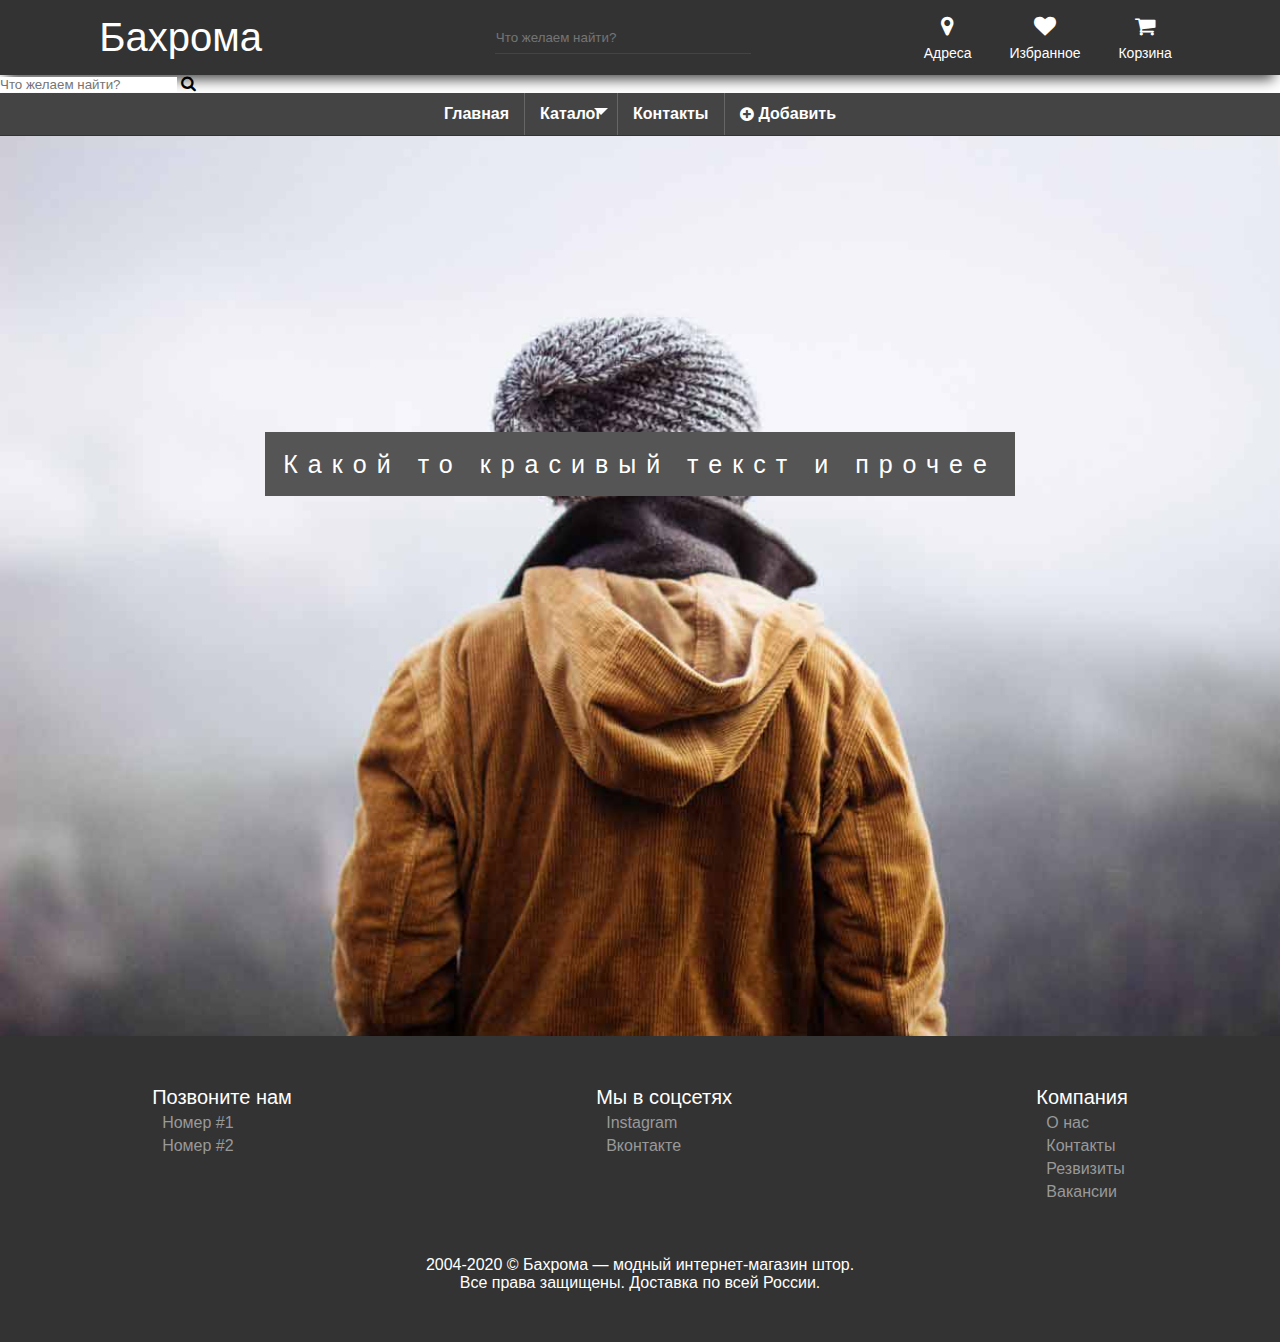
<file: index.html>
<!DOCTYPE html>
<html lang="ru"><head>
<meta http-equiv="content-type" content="text/html; charset=UTF-8">
	<meta charset="UTF-8">
	<meta name="viewport" content="width=device-width, initial-scale=1.0">
	<link rel="stylesheet" href="https://cdnjs.cloudflare.com/ajax/libs/font-awesome/4.7.0/css/font-awesome.min.css">
	<link rel="stylesheet" href="styles/header.css">
	<link rel="stylesheet" href="styles/main.css">
	<link rel="stylesheet" href="styles/sidenav.css">
	<link rel="stylesheet" href="styles/footer.css">
	<link rel="stylesheet" href="styles/fonts.css">
	<link rel="stylesheet" href="styles/mainSlides.css">
	<title>Document</title>
</head>
<body>
	<header class="header" id="header">
		<div class="header__logo">
			<a href="#">Бахрома</a>
		</div>
		<div class="header__search">
			<input type="text" placeholder="Что желаем найти?">
			<span></span>
		</div>
		<div class="header__menu">
			<div class="header__location">
				<i class="fa fa-map-marker" aria-hidden="true"></i>
				<a href="#">Адреса</a>
			</div>
			<div class="header__fav">
				<i class="fa fa-heart" aria-hidden="true"></i>
				<a href="#">Избранное</a>
			</div>
			<div class="header__cart">
				<i class="fa fa-shopping-cart" aria-hidden="true"></i>
				<a href="#">Корзина</a>
			</div>
		</div>
	</header>
	<div class="mobileSearch" id="mobileSearch">
		<input type="text" placeholder="Что желаем найти?">
		<i class="fa fa-search" aria-hidden="true"></i>
	</div>
	<div class="wrapper">
		<div class="topnav__container" id="topnav__container">
			<nav class="four" id="topnav">
				<ul class="accordeon"><li><a href="http://shtori/">Главная</a></li><li class="childs">
              <a href="catalog/index.html">Каталог</a><a class="drop"></a><ul class="subMenu" id="subMenu1"><div class="ul__wrap"><li class="childs">
              <a href="catalog/index.html">Бархат</a><a class="drop"></a><ul class="subMenu" id="subMenu3"><div class="ul__wrap"><li>
              <a href="catalog/index.html">Подменю</a></li><li>
              <a href="http://shtori/catalog?=12">Подменю 2</a></li></div></ul></li><li>
              <a href="catalog/index.html">Блэкаут</a></li><li>
              <a href="catalog/index.html">Жаккард</a></li><li>
              <a href="catalog/index.html">Портьера</a></li><li>
              <a href="catalog/index.html">Тафта</a></li><li>
              <a href="catalog/index.html">Лён</a></li><li>
              <a href="catalog/index.html">Тюль</a></li></div></ul></li><li>
              <a href="#">Контакты</a></li><li><a href="#" class="accordeon__add"><i class="fa fa-plus-circle addItemMenu" aria-hidden="true"></i>Добавить</a><ul class="subMenu"><div class="ul__wrap"><li class="childs"><a href="#">Добавить подменю</a></li></div></ul></li></ul>			</nav>
		</div>
		<!-- <section class="mainSlides">
			<div class="mainSlides__wrapper">
				<div class="mainSlides__container">
					<div class="container__text">
						<span>Какой то красивый текст и прочее</span>
					</div>
				</div>
			</div>
		</section> -->
<main>
	<section class="mainSlides">
			<div class="mainSlides__wrapper">
				<div class="mainSlides__container">
					<div class="container__text">
						<span>Какой то красивый текст и прочее</span>
					</div>
				</div>
			</div>
		</section>
</main>
<div class="bottomPanel">
	<a href="#"><i class="fa fa-map-marker" aria-hidden="true"></i></a>
	<a href="#"><i class="fa fa-heart" aria-hidden="true"></i></a>
	<a href="#"><i class="fa fa-shopping-cart" aria-hidden="true"></i></a>
	<a href="#" class="bottomPanel__search" id="bottomPanel__search" onclick="openSearch();"><i class="fa fa-search" aria-hidden="true"></i></a>
	<a class="bottomPanel__menu" id="bottomPanel__menu" onclick="openMobileMenu();"><i class="fa fa-bars" aria-hidden="true"></i></a>
</div>
<script src="scripts/open-mobile-menu.js"></script>
<script src="scripts/mobile-search.js"></script>
<footer class="footer" id="footer">
	<div class="footer__top">
		<div class="footer__contacts column">
			<p>Позвоните нам</p>
			<a href="tel:89627254978">Номер #1</a>
			<a href="tel:89627254978">Номер #2</a>
		</div>
		<div class="footer__social column">
			<p>Мы в соцсетях</p>
			<a href="#">Instagram</a>
			<a href="#">Вконтакте</a>
		</div>
		<div class="footer__company column">
			<p>Компания</p>
			<a href="#">О нас</a>
			<a href="#">Контакты</a>
			<a href="#">Резвизиты</a>
			<a href="#">Вакансии</a>
		</div>
	</div>
	<div class="footer__bottom">
		<p>2004-2020 © Бахрома — модный интернет-магазин штор. <br> Все права защищены. Доставка по всей России.</p>
	</div>
</footer>
</div>

</body></html>
</file>
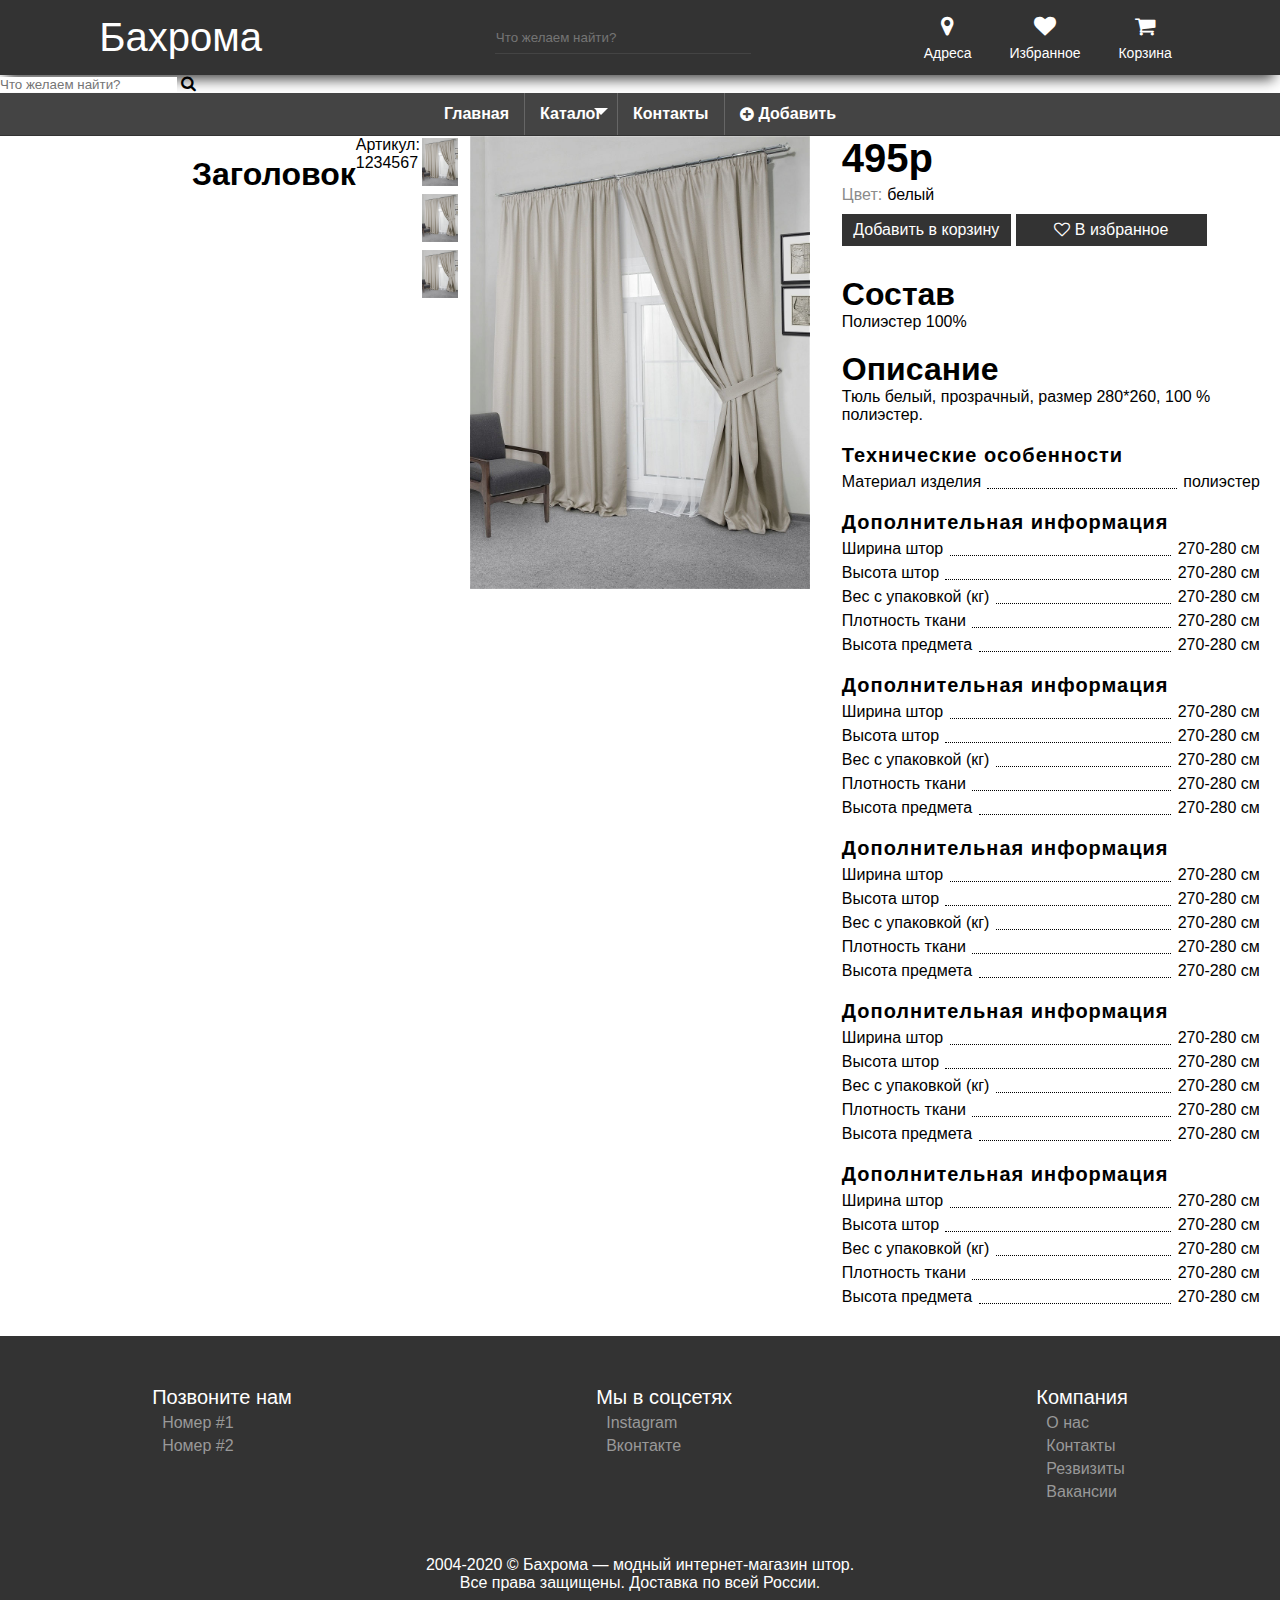
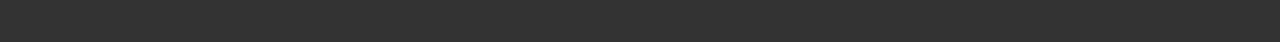
<file: catalog/detail/index.html>
<!DOCTYPE html>
<html lang="ru"><head>
<meta http-equiv="content-type" content="text/html; charset=UTF-8">
	<meta charset="UTF-8">
	<meta name="viewport" content="width=device-width, initial-scale=1.0">
	<link rel="stylesheet" href="https://cdnjs.cloudflare.com/ajax/libs/font-awesome/4.7.0/css/font-awesome.min.css">
	<link rel="stylesheet" href="../../styles/header.css">
	<link rel="stylesheet" href="../../styles/main.css">
	<link rel="stylesheet" href="../../styles/sidenav.css">
	<link rel="stylesheet" href="../../styles/footer.css">
	<link rel="stylesheet" href="../../styles/fonts.css">
	<link rel="stylesheet" href="../../styles/detailContent.css">	<title>Document</title>
</head>
<body>
	<header class="header" id="header">
		<div class="header__logo">
			<a href="../../index.html">Бахрома</a>
		</div>
		<div class="header__search">
			<input type="text" placeholder="Что желаем найти?">
			<span></span>
		</div>
		<div class="header__menu">
			<div class="header__location">
				<i class="fa fa-map-marker" aria-hidden="true"></i>
				<a href="#">Адреса</a>
			</div>
			<div class="header__fav">
				<i class="fa fa-heart" aria-hidden="true"></i>
				<a href="#">Избранное</a>
			</div>
			<div class="header__cart">
				<i class="fa fa-shopping-cart" aria-hidden="true"></i>
				<a href="#">Корзина</a>
			</div>
		</div>
	</header>
	<div class="mobileSearch" id="mobileSearch">
		<input type="text" placeholder="Что желаем найти?">
		<i class="fa fa-search" aria-hidden="true"></i>
	</div>
	<div class="wrapper">
		<div class="topnav__container" id="topnav__container">
			<nav class="four" id="topnav">
				<ul class="accordeon"><li><a href="../../index.html">Главная</a></li><li class="childs">
              <a href="../index.html">Каталог</a><a class="drop"></a><ul class="subMenu" id="subMenu1"><div class="ul__wrap"><li class="childs">
              <a href="../index.html">Бархат</a><a class="drop"></a><ul class="subMenu" id="subMenu3"><div class="ul__wrap"><li>
              <a href="../index.html">Подменю</a></li><li>
              <a href="../index.html">Подменю 2</a></li></div></ul></li><li>
              <a href="../index.html">Блэкаут</a></li><li>
              <a href="../index.html">Жаккард</a></li><li>
              <a href="../index.html">Портьера</a></li><li>
              <a href="../index.html">Тафта</a></li><li>
              <a href="../index.html">Лён</a></li><li>
              <a href="../index.html">Тюль</a></li></div></ul></li><li>
              <a href="#">Контакты</a></li><li><a href="#" class="accordeon__add"><i class="fa fa-plus-circle addItemMenu" aria-hidden="true"></i>Добавить</a><ul class="subMenu"><div class="ul__wrap"><li class="childs"><a href="#">Добавить подменю</a></li></div></ul></li></ul>			</nav>
		</div>
		<!-- <section class="mainSlides">
			<div class="mainSlides__wrapper">
				<div class="mainSlides__container">
					<div class="container__text">
						<span>Какой то красивый текст и прочее</span>
					</div>
				</div>
			</div>
		</section> -->
<main id="main">
	<script src="index_files/jquery-3.js"></script>
	<section class="detailContent">
		<div class="detailContent__wrapper">
		<div class="detailContent__container">
			<div class="detailContent__title">
			<h1>Заголовок </h1>
		</div>
		<div class="detailContent__art">
			Артикул:
			<span>1234567</span>
		</div>
			<div class="detailContent__leftImageBox" id="leftImageBox">
				<div class="leftImageBox__small">
					<img src="index_files/12005147-1.jpg" alt="">
					<img src="index_files/12005147-1.jpg" alt="">
					<img src="index_files/12005147-1.jpg" alt="">
				</div>
				<div class="leftImageBox__big">
					<img src="index_files/12005147-1.jpg" alt="">
				</div>
			</div>

			<div class="detailContent__rightBox" id="rightBox">
				<div class="rightBox__top">
					<div class="rightBox__price">
						<strong>495p</strong>
					</div>
					<!-- <span class="rightBox__oldPrice">
						<del class="oldPrice__text">
							123P
						</del>
					</span> -->
					<div class="rightBox__colorBox">
						<p class="rightBox__color">Цвет:</p>
						<p>белый</p>
					</div>
					<div class="rightBox__addCart">
						<a href="#" class="rightBox__addToCart">Добавить в корзину</a>
						<a href="#" class="rightBox__addToFav"><i class="fa fa-heart-o" aria-hidden="true"></i> В избранное</a>
					</div>
				</div>
				<div class="rightBox__struct">
					<h1>Состав</h1>
					<p>Полиэстер 100%</p>
				</div>
				<div class="rightBox__about">
					<div class="rightBox__aboutTop">
						<h1>Описание</h1>
						<p>Тюль белый, прозрачный, размер 280*260, 100 % полиэстер.</p>
					</div>
					<div class="rightBox__detail">
						<div class="rightBox__detailBox">
							<div class="rightBox__detailTop">
								<p>Технические особенности</p>
							</div>
							<div class="rightBox__detailItem">
								<p>Материал изделия</p>
								<div class="dots"></div>
								<p>полиэстер</p>
							</div>
						</div>
						<div class="rightBox__detailBox">
							<div class="rightBox__detailTop">
								<p>Дополнительная информация</p>
							</div>
							<div class="rightBox__detailItem">
								<p>Ширина штор</p>
								<div class="dots"></div>
								<p>270-280 см</p>
							</div>
							<div class="rightBox__detailItem">
								<p>Высота штор</p>
								<div class="dots"></div>
								<p>270-280 см</p>
							</div>
							<div class="rightBox__detailItem">
								<p>Вес с упаковкой (кг)</p>
								<div class="dots"></div>
								<p>270-280 см</p>
							</div>
							<div class="rightBox__detailItem">
								<p>Плотность ткани</p>
								<div class="dots"></div>
								<p>270-280 см</p>
							</div>
							<div class="rightBox__detailItem">
								<p>Высота предмета</p>
								<div class="dots"></div>
								<p>270-280 см</p>
							</div>
						</div>
						<div class="rightBox__detailBox">
							<div class="rightBox__detailTop">
								<p>Дополнительная информация</p>
							</div>
							<div class="rightBox__detailItem">
								<p>Ширина штор</p>
								<div class="dots"></div>
								<p>270-280 см</p>
							</div>
							<div class="rightBox__detailItem">
								<p>Высота штор</p>
								<div class="dots"></div>
								<p>270-280 см</p>
							</div>
							<div class="rightBox__detailItem">
								<p>Вес с упаковкой (кг)</p>
								<div class="dots"></div>
								<p>270-280 см</p>
							</div>
							<div class="rightBox__detailItem">
								<p>Плотность ткани</p>
								<div class="dots"></div>
								<p>270-280 см</p>
							</div>
							<div class="rightBox__detailItem">
								<p>Высота предмета</p>
								<div class="dots"></div>
								<p>270-280 см</p>
							</div>
						</div>
						<div class="rightBox__detailBox">
							<div class="rightBox__detailTop">
								<p>Дополнительная информация</p>
							</div>
							<div class="rightBox__detailItem">
								<p>Ширина штор</p>
								<div class="dots"></div>
								<p>270-280 см</p>
							</div>
							<div class="rightBox__detailItem">
								<p>Высота штор</p>
								<div class="dots"></div>
								<p>270-280 см</p>
							</div>
							<div class="rightBox__detailItem">
								<p>Вес с упаковкой (кг)</p>
								<div class="dots"></div>
								<p>270-280 см</p>
							</div>
							<div class="rightBox__detailItem">
								<p>Плотность ткани</p>
								<div class="dots"></div>
								<p>270-280 см</p>
							</div>
							<div class="rightBox__detailItem">
								<p>Высота предмета</p>
								<div class="dots"></div>
								<p>270-280 см</p>
							</div>
						</div>
						<div class="rightBox__detailBox">
							<div class="rightBox__detailTop">
								<p>Дополнительная информация</p>
							</div>
							<div class="rightBox__detailItem">
								<p>Ширина штор</p>
								<div class="dots"></div>
								<p>270-280 см</p>
							</div>
							<div class="rightBox__detailItem">
								<p>Высота штор</p>
								<div class="dots"></div>
								<p>270-280 см</p>
							</div>
							<div class="rightBox__detailItem">
								<p>Вес с упаковкой (кг)</p>
								<div class="dots"></div>
								<p>270-280 см</p>
							</div>
							<div class="rightBox__detailItem">
								<p>Плотность ткани</p>
								<div class="dots"></div>
								<p>270-280 см</p>
							</div>
							<div class="rightBox__detailItem">
								<p>Высота предмета</p>
								<div class="dots"></div>
								<p>270-280 см</p>
							</div>
						</div>
						<div class="rightBox__detailBox">
							<div class="rightBox__detailTop">
								<p>Дополнительная информация</p>
							</div>
							<div class="rightBox__detailItem">
								<p>Ширина штор</p>
								<div class="dots"></div>
								<p>270-280 см</p>
							</div>
							<div class="rightBox__detailItem">
								<p>Высота штор</p>
								<div class="dots"></div>
								<p>270-280 см</p>
							</div>
							<div class="rightBox__detailItem">
								<p>Вес с упаковкой (кг)</p>
								<div class="dots"></div>
								<p>270-280 см</p>
							</div>
							<div class="rightBox__detailItem">
								<p>Плотность ткани</p>
								<div class="dots"></div>
								<p>270-280 см</p>
							</div>
							<div class="rightBox__detailItem">
								<p>Высота предмета</p>
								<div class="dots"></div>
								<p>270-280 см</p>
							</div>
						</div>
					</div>
				</div>
			</div>

		</div>
	</div>
	</section>
</main>
<script src="index_files/header.js"></script>

<div class="bottomPanel">
	<a href="#"><i class="fa fa-map-marker" aria-hidden="true"></i></a>
	<a href="#"><i class="fa fa-heart" aria-hidden="true"></i></a>
	<a href="#"><i class="fa fa-shopping-cart" aria-hidden="true"></i></a>
	<a href="#" class="bottomPanel__search" id="bottomPanel__search" onclick="openSearch();"><i class="fa fa-search" aria-hidden="true"></i></a>
	<a class="bottomPanel__menu" id="bottomPanel__menu" onclick="openMobileMenu();"><i class="fa fa-bars" aria-hidden="true"></i></a>
</div>
<script src="index_files/open-mobile-menu.js"></script>
<script src="index_files/mobile-search.js"></script>
<footer class="footer" id="footer">
	<div class="footer__top">
		<div class="footer__contacts column">
			<p>Позвоните нам</p>
			<a href="tel:89627254978">Номер #1</a>
			<a href="tel:89627254978">Номер #2</a>
		</div>
		<div class="footer__social column">
			<p>Мы в соцсетях</p>
			<a href="#">Instagram</a>
			<a href="#">Вконтакте</a>
		</div>
		<div class="footer__company column">
			<p>Компания</p>
			<a href="#">О нас</a>
			<a href="#">Контакты</a>
			<a href="#">Резвизиты</a>
			<a href="#">Вакансии</a>
		</div>
	</div>
	<div class="footer__bottom">
		<p>2004-2020 © Бахрома — модный интернет-магазин штор. <br> Все права защищены. Доставка по всей России.</p>
	</div>
</footer>
</div>

</body></html>
</file>
<file: styles/header.css>
.header{
	display: flex;
	flex-direction: row;
	justify-content: space-around;
	align-items: center;
	/*border-bottom: 2px solid #333;*/
	padding: 10px 0px 10px 0px;
	box-shadow: 0px 10px 13px -6px rgba(0,0,0,0.75);
	z-index: 99;
	/*position: fixed;*/
	width: 100%;
	background: #333;
	color: white;
	top: 0;
	transition: 0.5s;
}

.scrolled{
	position: sticky;
	background: #333;
}

.header__logo a{
	font-size: 40px;
	text-decoration: none;
	color: white;
	transition: 0.1s;
}

.header__logo a:hover{
	text-shadow: 0px 0px 12px rgba(150, 150, 150, 1);
}

.header__search{
	display: flex;
	justify-content: center;
	width: 20%;
	position: relative;
	left: 2.7%;
}

.header__search input{
	/*border-bottom: 1px solid white;*/
	/*padding: 8px;*/
	width: 100%;
	/*transition: all 0.3s;*/
	background-color: transparent;
	color: white;
	padding: 8px 1px;
	border-bottom: 1px solid #444;
}

.header__search span{
	position: absolute;
bottom: 0;
left: 50%;
width: 0;
height: 2px;
background-color: white;
transition: 0.4s;
}

.header__search input:focus~span{
	width: 100%;
	transition: 0.4s;
	left: 0;
}


.header__menu{
	display: flex;
	flex-direction: row;
	margin-top: 5px;
}

.header__menu a{
	text-decoration: none;
	margin: 0px 5px 0 5px;
	padding: 4px;
	font-size: 14px;
	color: white;
	transition: 0.1s;
	border-radius: 10px;
}

.header__menu a:hover{
	color: white;
	background: #555;
}

.header i{
	font-size: 22px;
	margin-bottom: 4px;
}

.header__location{
	display: flex;
	flex-direction: column;
	align-items: center;
	margin-right: 20px;
	font-size: 14px;
}

.header__fav{
	display: flex;
	flex-direction: column;
	align-items: center;
	margin-right: 20px;
	font-size: 14px;
}

.header__cart{
	display: flex;
	flex-direction: column;
	align-items: center;
	font-size: 14px;
}
</file>
<file: styles/main.css>
*{
	padding: 0;
	margin: 0;
	border: 0;
	outline: none;
	font-family: system,-apple-system,BlinkMacSystemFont,'Segoe UI','Segoe WP',Roboto,Ubuntu,Oxygen,Cantarell,'Fira Sans','Helvetica Neue',Helvetica,'Lucida Grande','Droid Sans',Tahoma,'Microsoft Sans Serif',sans-serif;
	box-sizing: border-box;
	-webkit-box-sizing: border-box;
	-moz-box-sizing: border-box;
}

html, body{
	height: 100%;
}

.wrapper{
	display: flex;
	flex-direction: column;
	min-height: 100%;
}

main{
	flex: 1 0 auto;
	min-height: calc(100vh - 124px);
}
</file>
<file: styles/sidenav.css>
.topnav__container{
	display: flex;
	align-items: center;
	justify-content: center;
	background-color: #444;
	width: 100%;
	position: sticky;
	/*top: 73px;*/
	top: 0;
	border-bottom: 1px solid #333;
	z-index: 5;
}

.sticky{
	position: sticky;
}

#topnav .childs{
	cursor: pointer;
}

#topnav .subMenu{
	width: 230px;
}

#topnav .subMenu a{
	word-wrap: anywhere;
}

#topnav ul{
    list-style: none;
    /*width: 230px;*/
    color: #fff;
    background: #444;
	/*border: 2px solid #333;*/
	display: flex;
	align-items: center;
}

#topnav ul li{
	position: relative;
}

#topnav ul li:not(:last-child){
	border-right: 1px solid #666;
}

#topnav ul li:hover > a, #topnav ul li:hover p{
	background-color: #333;
    color: #cfac6a!important;
}

#topnav ul li:hover .drop:after{
	border-top: 7px solid #cfac6a;
}

#topnav ul li ul{
	display: none;
	background: none;
	position: absolute;
	top: 46px;
	left: 0;
}

#topnav .ul__wrap{
	background: rgba(0, 0, 0, 0.9);
	position: relative;
	top: 9px;
}

#topnav ul li ul a:hover{
	background: #333;
}

#topnav ul li:hover ul{
	display: block;
}

#topnav ul li a:not(.drop), #topnav ul li p{
	color: #fff;
	padding: 12px 15px 12px 15px;
	display: block;
	text-decoration: none;
	font-weight: bold;
	display: -webkit-box;
	display: -ms-flexbox;
	display: flex;
	-webkit-box-pack: justify;
	    -ms-flex-pack: justify;
	        justify-content: space-between;
	display: flex;
	align-items: center;
	/*width: 100%;
	white-space: nowrap;*/
	/*-webkit-transition: 0.2s;
	-o-transition: 0.2s;
	transition: 0.2s;*/
}

#topnav .drop{
	position: absolute;
    top: 0;
    right: 0;
    padding: 7.5px 9.5px 12px 11.5px;
}

#topnav .drop:after{
    -ms-flex-item-align: center;
    -ms-grid-row-align: center;
    align-self: center;
	width: 0;
	border-left: 7px solid transparent;
  border-right: 7px solid transparent;
  border-top: 7px solid white;
	content: '';
	display: inline-block;
	position: relative;
	right: 0;
}

.closeNav{
	display: none;
}

.ul__wrap:after, .ul__wrap:before {
	content: ""; 
	border: solid transparent;
	position: absolute;    
	left: 8px;
	bottom: 100%;
}
.ul__wrap:after {
	border-bottom-color: rgba(0, 0, 0, 0.9);
	border-width: 8px;
	margin-left: 0;
}
.ul__wrap:before {
	border-bottom-color: #cfac6a;
	border-width: 9px;
	margin-left: -1px;
}


#topnav .addItemMenu{
	margin-right: 5px;
}

@media screen and (max-width: 1024px) {
	#topnav{
		display: none;
		background: rgba(0, 0, 0, 0.9);
		height: 100%;
		width: 230px;
		position: fixed;
		top: 0;
		left: 0;
		overflow-y: scroll;
		z-index: 1;
	}

	#topnav .accordeon{
		border: none;
		margin-top: 40px;
		background-color: unset;
	}

	#topnav ul li:hover > a:not(.drop){
		background-color: unset;
	}

	#topnav ul li ul{
		background: #222;
		position: unset;
		border: 0;
	}

	#topnav ul li:hover ul{
		display: none;
	}

	#topnav ul li a:hover:not(.drop){
		background-color: #444;
		color: #cfac6a;
	}

	#topnav .active:after{
		border-top: 7px solid #cfac6a!important;
	}

	#topnav .drop{
		padding: 13.5px 11.5px 6.5px 11.5px;
	}

	#topnav .drop:hover:after{
		border-top: 7px solid black!important;
	}

	#topnav .drop:after{
		border: 0;
		border: 5px solid transparent;
		border-top: 7px solid white;
	}

	#topnav .drop:hover{
		background: #cfac6a;
		transition: all 0.3s;
	}

	#topnav ul li .active > a{
		background: #333;
	}

	.closeNav{
		display: block;
		position: absolute;
		right: 0;
		padding-right: 15px;
		font-size: 36px;
		color: white;
		cursor: pointer;
	}

	.closeNav:hover{
		color: #cfac6a;
		-webkit-transition: 0.2s;
		-o-transition: 0.2s;
		transition: 0.2s;
	}
}
</file>
<file: styles/footer.css>
.footer{
	background-color: #333;
	color: white;
	padding: 50px 0;
	z-index: 1;
}

.footer__top{
	display: flex;
	flex-direction: row;
	justify-content: space-around;
	margin-bottom: 50px;
}

.column{
	display: flex;
	flex-direction: column;
}

.column p{
	font-size: 20px;
	margin-bottom: 5px;
}

.column a{
	text-decoration: none;
	color: #999;
	margin-bottom: 5px;
	margin-left: 10px;
}

.footer__contacts p{
	
}

.footer__bottom p{
	text-align: center;
}

.bottomPanel{
	display: none;
}

@media screen and (max-width: 839px){

	.footer{
		padding: 35px 0;
		padding-bottom: 89px;
		display: flex;
		flex-direction: column;
		align-items: center;
	}

	.footer__top{
		justify-content: normal;
		margin-bottom: 0;
		flex-wrap: wrap;
	}

	.footer__bottom{
		margin-top: 20px;
	}

	.footer__contacts{
		flex-grow: 1;
	}

	.column{
		margin: 10px;
	}

	.bottomPanel{
		display: flex;
		align-items: center;
		position: fixed;
		bottom: 0;
		justify-content: space-around;
		width: 100%;
		background-color: #333;
		padding: 7px;
		font-size: 24px;
		z-index: 5;
	}

	.bottomPanel a{
		color: white;
		border-radius: 50%;
		background-color: #555;
		width: 40px;
		height: 40px;
		display: flex;
		justify-content: center;
		align-items: center;
		text-decoration: none;
	}

	.bottomPanel a:active{
		background-color: #777;
	}

}
</file>
<file: styles/fonts.css>
/* Обычный */

@font-face {

	font-family: 'FontsOnline'; 

	src: url(/fonts/10369.ttf); 

}
</file>
<file: styles/mainSlides.css>
.mainSlides{
	width: 100%;
	height: 100vh;
}

.mainSlides__wrapper{
	height: 100%;
}

.mainSlides__container{
	height: 100%;
	background-image: url(../images/img_parallax.jpg);
	background-position: center;
	background-repeat: no-repeat;
	background-size: cover;
}

.container__text{
	width: 100%;
	position: absolute;
	top: 50%;
	text-align: center;
}

.mainSlides__container span{
	background-color: #555;
	color: white;
	padding: 18px;
	font-size: 25px;
	letter-spacing: 10px;
}
</file>
<file: styles/detailContent.css>
.detailContent__title{
	margin: 20px auto 5px auto;
	width: 70%;
}

.detailContent__title input{
	font-size: 24px;
}

.detailContent__art{
	margin: 0px auto 20px auto;
	width: 70%;
}

.detailContent__container{
	display: flex;
	margin: 0 auto;
    width: 70%;
    margin-bottom: 30px;
}

.detailContent__leftImageBox{
	display: flex;
}

.leftImageBox__small{
	width: 40px;
	margin-right: 10px;
}

.leftImageBox__small img{
	width: 100%;
	min-height: 40px;
	border: 2px solid transparent;
}

.leftImageBox__small img:hover{
	border-color: #333;
}

.leftImageBox__big{
	width: 340px;
}

.leftImageBox__big img{
	width: 100%;
}

.detailContent__rightBox{
	margin-left: 32px;
	width: 29%;
	min-width: 418px;
}

.RScrolled{
	margin-left: 422px;
}

.LScrolled{
	position: fixed;
	top: 70px;
}

.rightBox__price{
	margin-bottom: 5px;
}

.rightBox__price strong{
	font-size: 40px;
}

.rightBox__colorBox{
	display: flex;
	margin-bottom: 10px;
}

.rightBox__color{
	margin-right: 5px;
	color: #8b8b8b;
}

.rightBox__addCart{
	display: flex;
}

.rightBox__addCart a{
	float: left;
	text-decoration: none;
	padding: 7px;
	background-color: #333;
	color: white;
	text-align: center;
}

.rightBox__addToCart{
	width: 169px;
	margin-right: 5px;
}

.rightBox__addToCart:hover{
	background-color: #555;
}

.rightBox__addToFav{
	width: 191px;
}

.rightBox__addToFav:hover{
	background-color: #555;
}

.rightBox__struct{
	margin-top: 30px;
}

.rightBox__about{
	margin-top: 20px;
}

.rightBox__aboutTop textarea{
	max-width: 100%;
	width: 100%;
}

.rightBox__detail{
	margin-top: 20px;
	max-width: 448px;
	min-width: 301px;
}

.rightBox__detailTop p{
	font-size: 20px;
	font-weight: bold;
	letter-spacing: 1px;
}

.rightBox__detailItem{
	display: flex;
	margin-top: 6px;
	justify-content: space-between;
}

.rightBox__detailBox{
	margin-top: 20px;
}

.dots:nth-child(2) {
  flex: 1 0;
  border-bottom: 1px dotted #000;
  height: 1em;
  margin: 0 .4em;
}

.small__inputBox{
	display: flex;
	align-items: center;
	justify-content: center;
	border-radius: 25%;
	margin-bottom: 3px;
}

.small__inputBox:hover{
	box-shadow: 0px 0px 14px -3px rgba(0,0,0,1);
}

.small__inputBox:hover #small__img{
	-webkit-filter: brightness(75%);
  filter: brightness(75%);
}

.small__inputBox i{
	font-size: 24px;
	position: absolute;
	z-index: -1;
}

.small__input{
	outline: 0;
opacity: 0;
/*pointer-events: none;*/
user-select: none;
width: 40px;
height: 40px;
position: absolute;
}

.big__inputBox{
/*	height: 100%;*/
display: flex;
align-items: center;
justify-content: center;
position: relative;
}

.big__inputBox i{
	font-size: 50px;
	position: absolute;
}

#big__input{
	min-height: 100px;
	height: 100%;
width: 100%;
outline: 0;
opacity: 0;
user-select: none;
position: absolute;
top: 0;
}

.big__imgBox{
	display: flex;
align-items: center;
justify-content: center;
position: relative;
min-height: 167px;
}

.big__imgBox i{
	font-size: 50px;
	position: absolute;
	z-index: -1;
}

.big__imgBox:hover #big__img{
	-webkit-filter: brightness(75%);
  filter: brightness(75%);
}

.detailContent input[type="text"]{
	background-color: #9995;
	padding-left: 5px;
	min-height: 25px;
}

.detailContent input[type="text"]:not(.notWidth){
	width: 100%;
}

.detailContent textarea{
	background-color: #9995;
	padding: 5px 0px 0px 5px;
}
</file>
